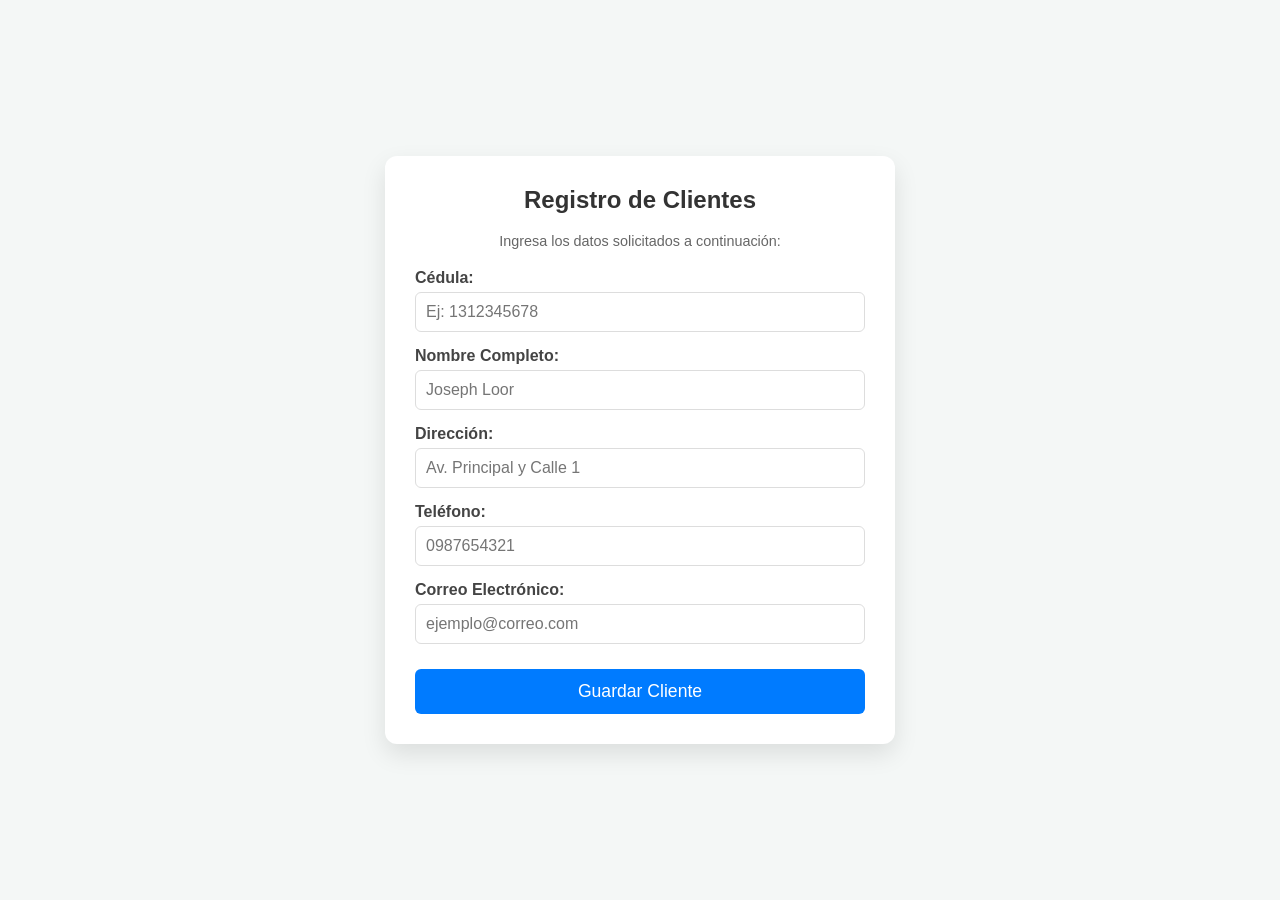
<file: index.html>
<!DOCTYPE html>
<html lang="es">
<head>
    <meta charset="UTF-8">
    <meta name="viewport" content="width=device-width, initial-scale=1.0">
    <title>Registro de Clientes</title>
    <link rel="stylesheet" href="style.css">
</head>
<body>
    <div class="container">
        <h2>Registro de Clientes</h2>
        <p>Ingresa los datos solicitados a continuación:</p>
        
        <form id="clientForm">
            <div class="form-group">
                <label for="cedula">Cédula:</label>
                <input type="text" id="cedula" name="cedula" placeholder="Ej: 1312345678" required pattern="[0-9]{10}">
            </div>

            <div class="form-group">
                <label for="nombre">Nombre Completo:</label>
                <input type="text" id="nombre" name="nombre" placeholder="Joseph Loor" required>
            </div>

            <div class="form-group">
                <label for="direccion">Dirección:</label>
                <input type="text" id="direccion" name="direccion" placeholder="Av. Principal y Calle 1" required>
            </div>

            <div class="form-group">
                <label for="telefono">Teléfono:</label>
                <input type="tel" id="telefono" name="telefono" placeholder="0987654321" required>
            </div>

            <div class="form-group">
                <label for="correo">Correo Electrónico:</label>
                <input type="email" id="correo" name="correo" placeholder="ejemplo@correo.com" required>
            </div>

            <button type="submit" class="btn-submit">Guardar Cliente</button>
        </form>
    </div>
</body>
</html>
</file>
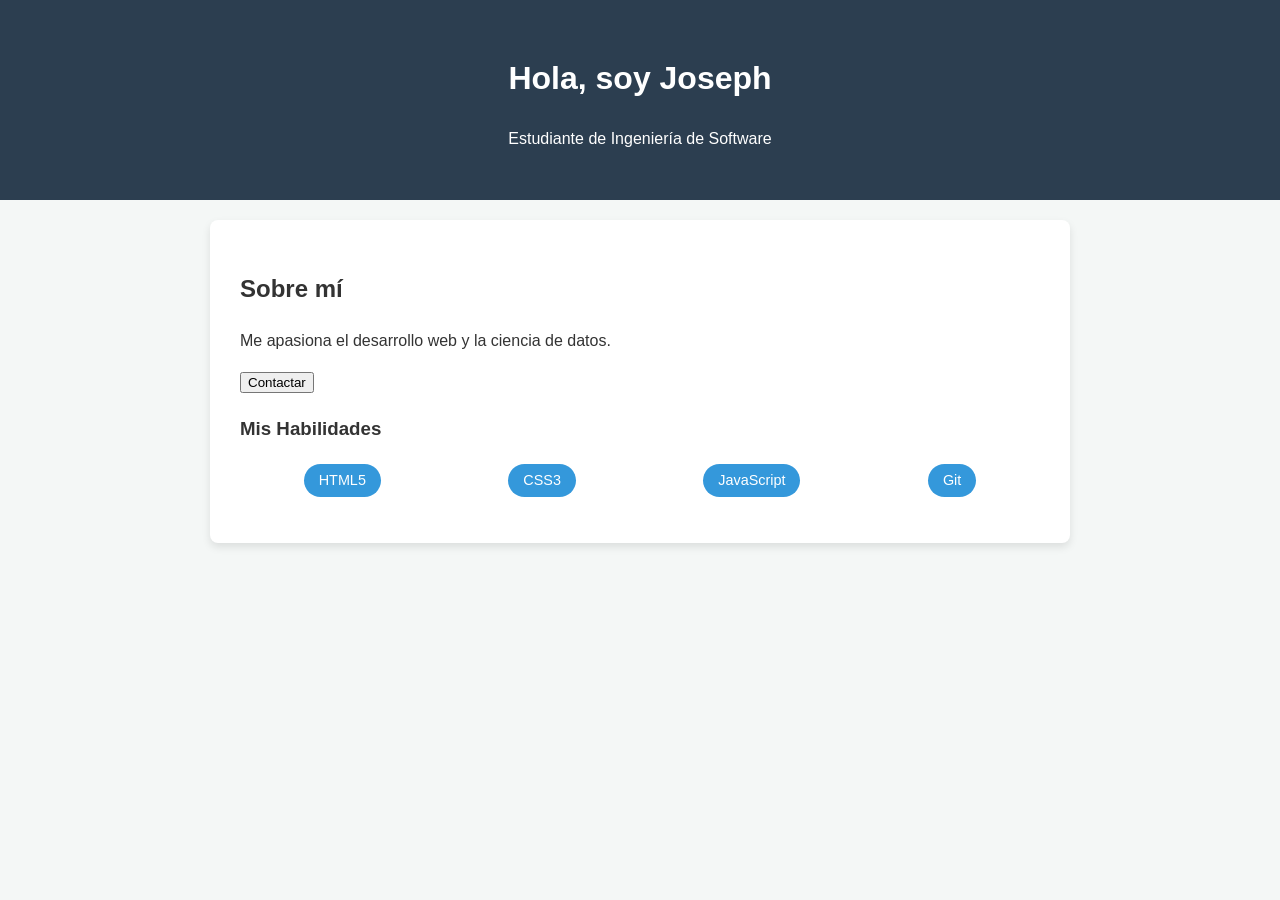
<file: Taller_1/index.html>
<!DOCTYPE html>
<html lang="es">
<head>
    <meta charset="UTF-8">
    <meta name="viewport" content="width=device-width, initial-scale=1.0">
    <title>Mi Portafolio Profesional</title>
    <link rel="stylesheet" href="style.css">
</head>
<body>
    <header>
        <h1>Hola, soy Joseph</h1>
        <p>Estudiante de Ingeniería de Software</p>
    </header>
    <main class="contenedor">
        <section>
            <h2>Sobre mí</h2>
            <p>Me apasiona el desarrollo web y la ciencia de datos.</p>
            <button>Contactar</button>
        </section>
        <h3>Mis Habilidades</h3>
        <ul class="habilidades">
            <li>HTML5</li>
            <li>CSS3</li>
            <li>JavaScript</li>
            <li>Git</li>
        </ul>
    </main>
</body>
</html>
</file>
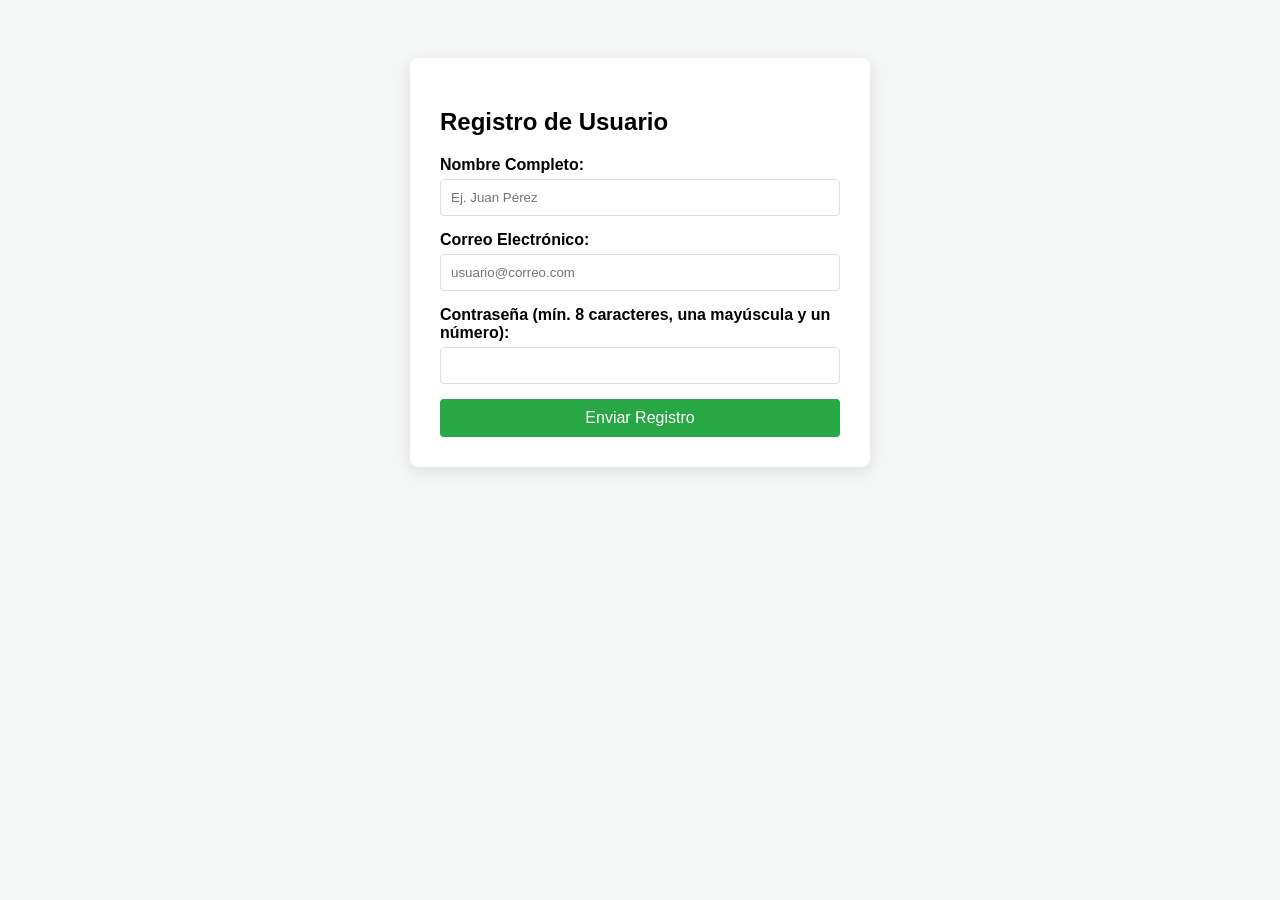
<file: Taller_3/index.html>
<!DOCTYPE html>
<html lang="es">
<head>
 <meta charset="UTF-8">
 <title>Taller de Formulario Web</title>
 <link rel="stylesheet" href="style.css">
</head>
<body>
 <div class="container">
 <form id="registroForm">
 <h2>Registro de Usuario</h2>

 <div class="input-group">
 <label for="nombre">Nombre Completo:</label>
 <input type="text" id="nombre" placeholder="Ej. Juan Pérez">
 <span class="error" id="errorNombre"></span>
 </div>
 <div class="input-group">
 <label for="email">Correo Electrónico:</label>
 <input type="email" id="email" placeholder="usuario@correo.com">
 <span class="error" id="errorEmail"></span>
 </div>
 <div class="input-group">
 <label for="password">Contraseña (mín. 8 caracteres, una mayúscula y un
número):</label>
 <input type="password" id="password">
 <span class="error" id="errorPass"></span>
 </div>
 <button type="submit">Enviar Registro</button>
 </form>
 </div>
 <script src="script.js"></script>
</body>
</html>
</file>
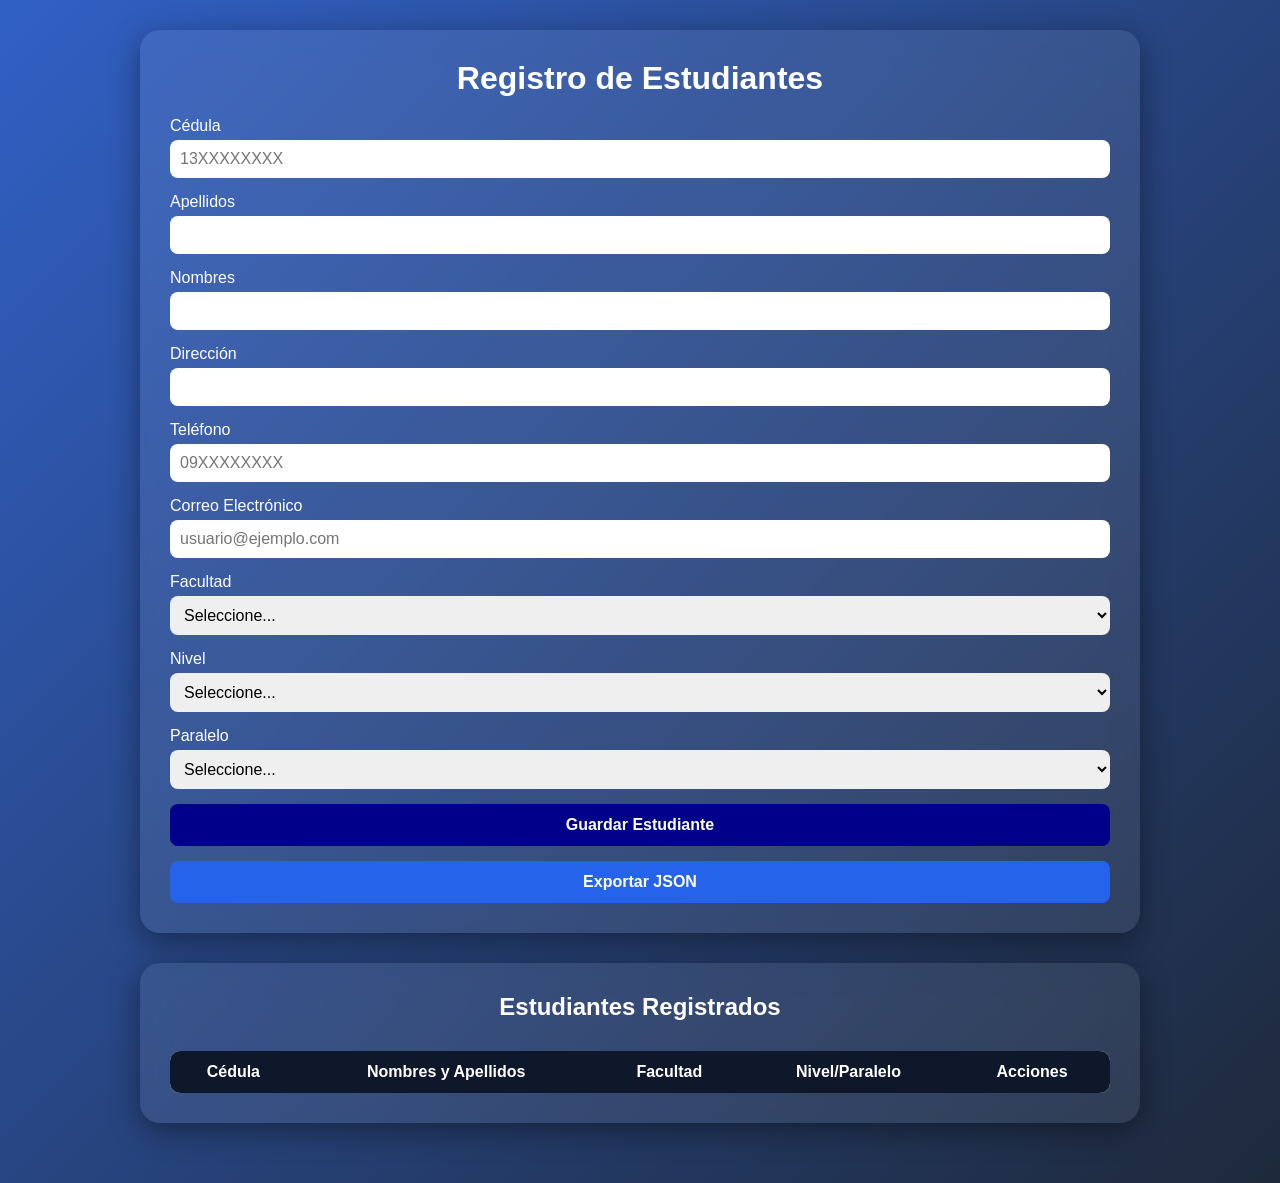
<file: Taller_5/index.html>
<!DOCTYPE html>
<html lang="es">
<head>
    <meta charset="UTF-8">
    <meta name="viewport" content="width=device-width, initial-scale=1.0">
    <title>Registro de Estudiantes ULEAM</title>
    <link rel="stylesheet" href="style.css">
</head>
<body>
    <div class="container">
        <div class="card">
            <h1>Registro de Estudiantes</h1>
            <form id="formulario">
                <div class="grupo">
                    <label>Cédula</label>
                    <input type="text" id="cedula" maxlength="10" placeholder="13XXXXXXXX">
                    <span class="error" id="err-cedula">Debe contener exactamente 10 números.</span>
                </div>
                <div class="grupo">
                    <label>Apellidos</label>
                    <input type="text" id="apellidos">
                    <span class="error" id="err-apellidos">Solo letras y espacios (min 3 caracteres).</span>
                </div>
                <div class="grupo">
                    <label>Nombres</label>
                    <input type="text" id="nombres">
                    <span class="error" id="err-nombres">Solo letras y espacios (min 3 caracteres).</span>
                </div>
                <div class="grupo">
                    <label>Dirección</label>
                    <input type="text" id="direccion">
                    <span class="error" id="err-direccion">La dirección es obligatoria.</span>
                </div>
                <div class="grupo">
                    <label>Teléfono</label>
                    <input type="text" id="telefono" maxlength="10" placeholder="09XXXXXXXX">
                    <span class="error" id="err-telefono">Debe empezar con 0 y tener 10 dígitos.</span>
                </div>
                <div class="grupo">
                    <label>Correo Electrónico</label>
                    <input type="email" id="correo" placeholder="usuario@ejemplo.com">
                    <span class="error" id="err-correo">Ingrese un correo electrónico válido.</span>
                </div>
                <div class="grupo">
                    <label>Facultad</label>
                    <select id="facultad">
                        <option value="">Seleccione...</option>
                    </select>
                    <span class="error" id="err-facultad">Seleccione una facultad.</span>
                </div>
                <div class="grupo">
                    <label>Nivel</label>
                    <select id="nivel">
                        <option value="">Seleccione...</option>
                        <option value="1">1</option>
                        <option value="2">2</option>
                        <option value="3">3</option>
                        <option value="4">4</option>
                        <option value="5">5</option>
                        <option value="6">6</option>
                        <option value="7">7</option>
                        <option value="8">8</option>
                        <option value="9">9</option>
                    </select>
                    <span class="error" id="err-nivel">Seleccione un nivel.</span>
                </div>
                <div class="grupo">
                    <label>Paralelo</label>
                    <select id="paralelo">
                        <option value="">Seleccione...</option>
                        <option value="A">A</option>
                        <option value="B">B</option>
                        <option value="C">C</option>
                    </select>
                    <span class="error" id="err-paralelo">Seleccione un paralelo.</span>
                </div>
                
                <button type="submit" id="btnGuardar">Guardar Estudiante</button>
                <button type="button" id="btnExportar">Exportar JSON</button>
            </form>
        </div>

        <div class="tabla-card card">
            <h2>Estudiantes Registrados</h2>
            <div style="overflow-x: auto;">
                <table>
                    <thead>
                        <tr>
                            <th>Cédula</th>
                            <th>Nombres y Apellidos</th>
                            <th>Facultad</th>
                            <th>Nivel/Paralelo</th>
                            <th>Acciones</th>
                        </tr>
                    </thead>
                    <tbody id="tablaEstudiantes"></tbody>
                </table>
            </div>
        </div>
    </div>
    <script src="aplicacion.js"></script>
</body>
</html>
</file>
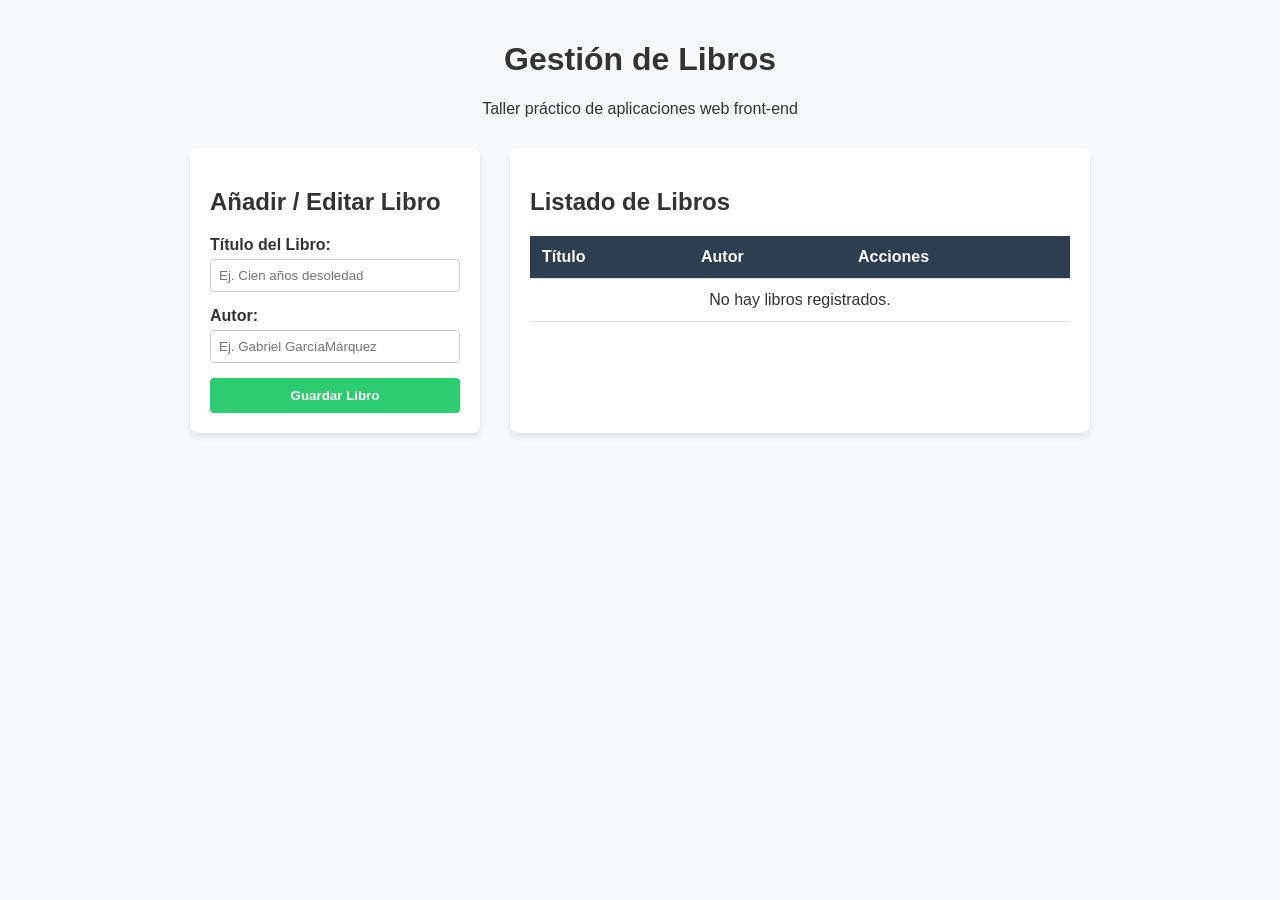
<file: Taller_6/index.html>
<!DOCTYPE html>
<html lang="es">
<head>
 <meta charset="UTF-8">
 <meta name="viewport" content="width=device-width, initial-scale=1.0">
 <title>Taller CRUD - Cliente Web</title>
 <link rel="stylesheet" href="style.css">
</head>
<body>
 <div class="contenedor">
 <header>
 <h1>Gestión de Libros</h1>
 <p>Taller práctico de aplicaciones web front-end</p>
 </header>
 <main>
 <section class="seccion-formulario">
 <h2>Añadir / Editar Libro</h2>
 <form id="formulario-crud">
 <input type="hidden" id="id-elemento">

 <div class="grupo-formulario">
 <label for="titulo">Título del Libro:</label>
 <input type="text" id="titulo" required placeholder="Ej. Cien años de
soledad">
 </div>
 <div class="grupo-formulario">
 <label for="autor">Autor:</label>
 <input type="text" id="autor" required placeholder="Ej. Gabriel García
Márquez">
 </div>
 <button type="submit" id="boton-guardar">Guardar Libro</button>
 <button type="button" id="boton-cancelar" class="oculto">Cancelar
Edición</button>
 </form>
 </section>
 <section class="seccion-tabla">
 <h2>Listado de Libros</h2>
 <div class="tabla-responsiva">
 <table>
 <thead>
 <tr>
 <th>Título</th>
 <th>Autor</th>
 <th>Acciones</th>
 </tr>
 </thead>
 <tbody id="cuerpo-tabla">
 </tbody>
 </table>
 </div>
 </section>
 </main>
 </div>
 <script src="aplicacion.js"></script>
</body>
</html>
</file>
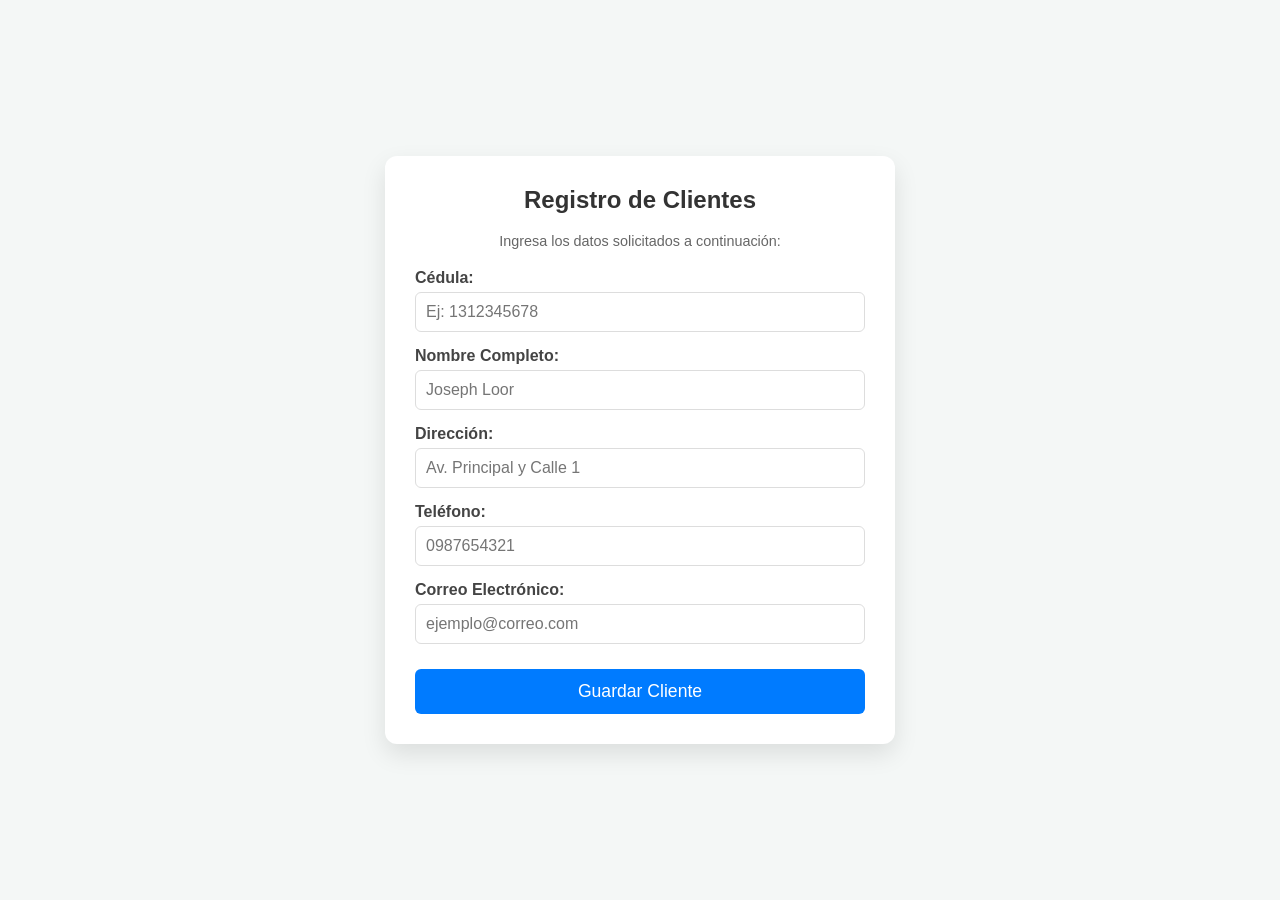
<file: Tarea_3/index.html>
<!DOCTYPE html>
<html lang="es">
<head>
    <meta charset="UTF-8">
    <meta name="viewport" content="width=device-width, initial-scale=1.0">
    <title>Registro de Clientes</title>
    <link rel="stylesheet" href="style.css">
</head>
<body>
    <div class="container">
        <h2>Registro de Clientes</h2>
        <p>Ingresa los datos solicitados a continuación:</p>
        
        <form id="clientForm">
            <div class="form-group">
                <label for="cedula">Cédula:</label>
                <input type="text" id="cedula" name="cedula" placeholder="Ej: 1312345678" required pattern="[0-9]{10}">
            </div>

            <div class="form-group">
                <label for="nombre">Nombre Completo:</label>
                <input type="text" id="nombre" name="nombre" placeholder="Joseph Loor" required>
            </div>

            <div class="form-group">
                <label for="direccion">Dirección:</label>
                <input type="text" id="direccion" name="direccion" placeholder="Av. Principal y Calle 1" required>
            </div>

            <div class="form-group">
                <label for="telefono">Teléfono:</label>
                <input type="tel" id="telefono" name="telefono" placeholder="0987654321" required>
            </div>

            <div class="form-group">
                <label for="correo">Correo Electrónico:</label>
                <input type="email" id="correo" name="correo" placeholder="ejemplo@correo.com" required>
            </div>

            <button type="submit" class="btn-submit">Guardar Cliente</button>
        </form>
    </div>
</body>
</html>
</file>
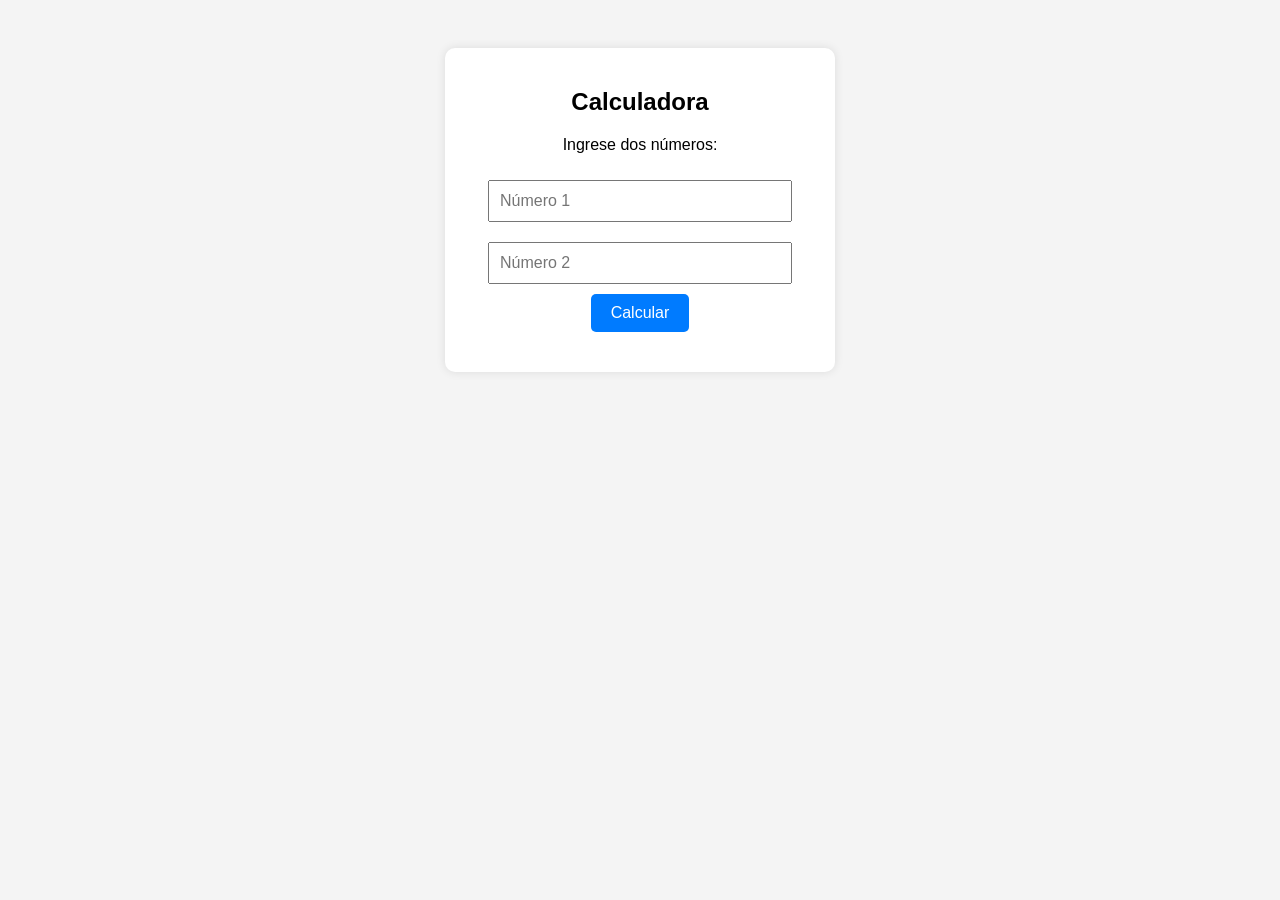
<file: Tarea_4/index.html>
<!DOCTYPE html>
<html lang="es">
<head>
    <meta charset="UTF-8">
    <title>Tarea 4</title>
    <link rel="stylesheet" href="styles.css">
</head>
<body>

<div class="container">
    <h2>Calculadora </h2>
    <p>Ingrese dos números:</p>

    <input type="number" id="num1" placeholder="Número 1">
    <input type="number" id="num2" placeholder="Número 2">

    <br>
    <button onclick="calcular()">Calcular</button>

    <div class="resultado" id="resultado"></div>
</div>

<script>
function calcular() {
    let num1 = parseFloat(document.getElementById("num1").value);
    let num2 = parseFloat(document.getElementById("num2").value);
    let salida = document.getElementById("resultado");

    if (isNaN(num1) || isNaN(num2)) {
        salida.innerHTML = "<p class='error'>Por favor ingrese ambos números.</p>";
        return;
    }

    let resultados = "";

    for (let i = 1; i <= 5; i++) {
        let res;

        switch(i) {
            case 1:
                res = num1 + num2;
                resultados += `<p>1. Suma: ${num1} + ${num2} = ${res}</p>`;
                break;
            case 2:
                res = num1 - num2;
                resultados += `<p>2. Resta: ${num1} - ${num2} = ${res}</p>`;
                break;
            case 3:
                res = num1 * num2;
                resultados += `<p>3. Multiplicación: ${num1} * ${num2} = ${res}</p>`;
                break;
            case 4:
                if (num2 === 0) {
                    resultados += `<p>4. División: No se puede dividir entre 0</p>`;
                } else {
                    res = num1 / num2;
                    resultados += `<p>4. División: ${num1} / ${num2} = ${res}</p>`;
                }
                break;
            case 5:
                if (num2 === 0) {
                    resultados += `<p>5. Módulo: No se puede usar % con 0</p>`;
                } else {
                    res = num1 % num2;
                    resultados += `<p>5. Módulo: ${num1} % ${num2} = ${res}</p>`;
                }
                break;
        }
    }

    salida.innerHTML = resultados;
}
</script>

</body>
</html>
</file>
<file: style.css>
body {
    font-family: 'Segoe UI', Tahoma, Geneva, Verdana, sans-serif;
    background-color: #f4f7f6;
    display: flex;
    justify-content: center;
    align-items: center;
    height: 100vh;
    margin: 0;
}

.container {
    background: #ffffff;
    padding: 30px;
    border-radius: 12px;
    box-shadow: 0 10px 25px rgba(0,0,0,0.1);
    width: 100%;
    max-width: 450px;
}

h2 {
    margin-top: 0;
    color: #333;
    text-align: center;
}

p {
    text-align: center;
    color: #666;
    font-size: 0.9rem;
    margin-bottom: 20px;
}

.form-group {
    margin-bottom: 15px;
}

label {
    display: block;
    margin-bottom: 5px;
    font-weight: 600;
    color: #444;
}

input {
    width: 100%;
    padding: 10px;
    border: 1px solid #ddd;
    border-radius: 6px;
    box-sizing: border-box;
    font-size: 1rem;
}

input:focus {
    border-color: #007bff;
    outline: none;
    box-shadow: 0 0 5px rgba(0,123,255,0.2);
}

.btn-submit {
    width: 100%;
    padding: 12px;
    background-color: #007bff;
    color: white;
    border: none;
    border-radius: 6px;
    font-size: 1.1rem;
    cursor: pointer;
    transition: background 0.3s ease;
    margin-top: 10px;
}

.btn-submit:hover {
    background-color: #0056b3;
}
</file>
<file: Taller_1/style.css>
body {
    margin: 0;
    font-family: 'Segoe UI', Tahoma, Geneva, Verdana, sans-serif;
    background-color: #f4f7f6;
    color: #333;
    line-height: 1.6;
}

header {
    background: #2c3e50;
    color: white;
    text-align: center;
    padding: 2rem 0;
}

.contenedor {
    width: 80%;
    max-width: 800px;
    margin: 20px auto;
    background: white;
    padding: 30px;
    border-radius: 8px;
    box-shadow: 0 4px 8px rgba(0,0,0,0.1);
}

.habilidades {
    display: flex;
    justify-content: space-around;
    list-style: none;
    padding: 0;
    margin-top: 20px;
}

.habilidades li {
    background: #3498db;
    color: white;
    padding: 5px 15px;
    border-radius: 20px;
    font-size: 0.9rem;
}
</file>
<file: Taller_3/style.css>
body {
 font-family: 'Segoe UI', Tahoma, Geneva, Verdana, sans-serif;
 background-color: #f4f7f6;
 display: flex;
 justify-content: center;
 padding-top: 50px;
}
.container {
 background: white;
 padding: 30px;
 border-radius: 8px;
 box-shadow: 0 4px 15px rgba(0,0,0,0.1);
 width: 400px;
}
.input-group {
 margin-bottom: 15px;
}
label {
 display: block;
 margin-bottom: 5px;
 font-weight: bold;
}
input {
 width: 100%;
 padding: 10px;
 border: 1px solid #ddd;
 border-radius: 4px;
 box-sizing: border-box; /* Asegura que el padding no desborde el ancho */
}
button {
 width: 100%;
 padding: 10px;
 background-color: #28a745;
 color: white;
 border: none;
 border-radius: 4px;
 cursor: pointer;
 font-size: 16px;
}
button:hover {
 background-color: #218838;
}
.error {
 color: #dc3545;
 font-size: 12px;
 margin-top: 5px;
 display: block;
}
</file>
<file: Taller_5/style.css>
* { margin: 0; padding: 0; box-sizing: border-box; font-family: 'Segoe UI', sans-serif; }

body { 
    background: linear-gradient(135deg, #3160c5, #1e293b); 
    min-height: 100vh; 
    padding: 30px; 
}

.container { max-width: 1000px; margin: auto; }

.card { 
    background: rgba(255,255,255,0.08); 
    backdrop-filter: blur(15px); 
    padding: 30px; 
    border-radius: 20px; 
    box-shadow: 0 8px 30px rgba(0,0,0,.4); 
    margin-bottom: 30px; 
}

h1, h2 { color: white; margin-bottom: 20px; text-align: center; }

form { display: flex; flex-direction: column; gap: 15px; }

.grupo label { color: white; display: block; margin-bottom: 5px; font-weight: 500; }

.grupo input, .grupo select {
    width: 100%;
    padding: 10px;
    border-radius: 8px;
    border: none;
    outline: none;
    font-size: 1rem;
}

.error {
    color: #ff6b6b;
    font-size: 0.85rem;
    margin-top: 5px;
    display: none; /* Se oculta por defecto */
}

button {
    padding: 12px;
    border: none;
    border-radius: 8px;
    color: white;
    font-weight: bold;
    cursor: pointer;
    font-size: 1rem;
}

#btnGuardar { background: #00008b; }
#btnGuardar:hover { background: #0000cd; }

#btnExportar { background: #2563eb; }
#btnExportar:hover { background: #1d4ed8; }

table { width: 100%; border-collapse: collapse; margin-top: 10px; background: white; border-radius: 10px; overflow: hidden; }

th { background: #0f172a; color: white; padding: 12px; }

td { padding: 12px; border-bottom: 1px solid #ddd; text-align: center; color: #333; }

.eliminar { background: #e74c3c; padding: 6px 12px; border-radius: 5px; margin: 0; }
.eliminar:hover { background: #c0392b; }
</file>
<file: Taller_6/style.css>
:root {
 --color-primario: #2c3e50;
 --color-secundario: #3498db;
 --color-exito: #2ecc71;
 --color-peligro: #e74c3c;
 --fondo-claro: #f8f9fa;
}
body {
 font-family: 'Segoe UI', Tahoma, Geneva, Verdana, sans-serif;
 background-color: var(--fondo-claro);
 margin: 0;
 padding: 20px;
 color: #333;
}
.contenedor {
 max-width: 900px;
 margin: 0 auto;
}
header {
 text-align: center;
 margin-bottom: 30px;
}
main {
 display: grid;
 grid-template-columns: 1fr;
 gap: 30px;
}
@media (min-width: 768px) {
 main {
 grid-template-columns: 1fr 2fr;
 }
}
/* Estilos del Formulario */
.seccion-formulario, .seccion-tabla {
 background: white;
 padding: 20px;
 border-radius: 8px;
 box-shadow: 0 4px 6px rgba(0,0,0,0.1);
}
.grupo-formulario {
 margin-bottom: 15px;
}
label {
 display: block;
 margin-bottom: 5px;
 font-weight: bold;
}
input[type="text"] {
 width: 100%;
 padding: 8px;
 box-sizing: border-box;
 border: 1px solid #ccc;
 border-radius: 4px;
}
button {
 padding: 10px 15px;
 border: none;
 border-radius: 4px;
 cursor: pointer;
 font-weight: bold;
 color: white;
 background-color: var(--color-secundario);
}
button:hover { opacity: 0.9; }
#boton-guardar { background-color: var(--color-exito); width: 100%; }
.btn-editar { background-color: var(--color-secundario); margin-right: 5px; }
.btn-eliminar { background-color: var(--color-peligro); }
#boton-cancelar { background-color: #7f8c8d; width: 100%; margin-top: 5px; }
.oculto { display: none; }
/* Estilos de la Tabla */
table {
 width: 100%;
 border-collapse: collapse;
 margin-top: 10px;
}
th, td {
 padding: 12px;
 text-align: left;
 border-bottom: 1px solid #ddd;
}
th { background-color: var(--color-primario); color: white; }
tr:hover { background-color: #f1f1f1; }
</file>
<file: Tarea_3/style.css>
body {
    font-family: 'Segoe UI', Tahoma, Geneva, Verdana, sans-serif;
    background-color: #f4f7f6;
    display: flex;
    justify-content: center;
    align-items: center;
    height: 100vh;
    margin: 0;
}

.container {
    background: #ffffff;
    padding: 30px;
    border-radius: 12px;
    box-shadow: 0 10px 25px rgba(0,0,0,0.1);
    width: 100%;
    max-width: 450px;
}

h2 {
    margin-top: 0;
    color: #333;
    text-align: center;
}

p {
    text-align: center;
    color: #666;
    font-size: 0.9rem;
    margin-bottom: 20px;
}

.form-group {
    margin-bottom: 15px;
}

label {
    display: block;
    margin-bottom: 5px;
    font-weight: 600;
    color: #444;
}

input {
    width: 100%;
    padding: 10px;
    border: 1px solid #ddd;
    border-radius: 6px;
    box-sizing: border-box;
    font-size: 1rem;
}

input:focus {
    border-color: #007bff;
    outline: none;
    box-shadow: 0 0 5px rgba(0,123,255,0.2);
}

.btn-submit {
    width: 100%;
    padding: 12px;
    background-color: #007bff;
    color: white;
    border: none;
    border-radius: 6px;
    font-size: 1.1rem;
    cursor: pointer;
    transition: background 0.3s ease;
    margin-top: 10px;
}

.btn-submit:hover {
    background-color: #0056b3;
}
</file>
<file: Tarea_4/styles.css>
body {
    font-family: Arial, sans-serif;
    background: #f4f4f4;
    text-align: center;
    padding: 40px;
}

.container {
    background: white;
    padding: 20px;
    border-radius: 10px;
    width: 350px;
    margin: auto;
    box-shadow: 0 0 10px rgba(0,0,0,0.1);
}

input {
    width: 80%;
    padding: 10px;
    margin: 10px 0;
    font-size: 16px;
}

button {
    padding: 10px 20px;
    font-size: 16px;
    background: #007BFF;
    color: white;
    border: none;
    border-radius: 5px;
    cursor: pointer;
}

button:hover {
    background: #0056b3;
}

.resultado {
    margin-top: 20px;
    text-align: left;
}

.resultado p {
    background: #e9ecef;
    padding: 8px;
    border-radius: 5px;
}

.error {
    color: red;
    font-weight: bold;
}
</file>
